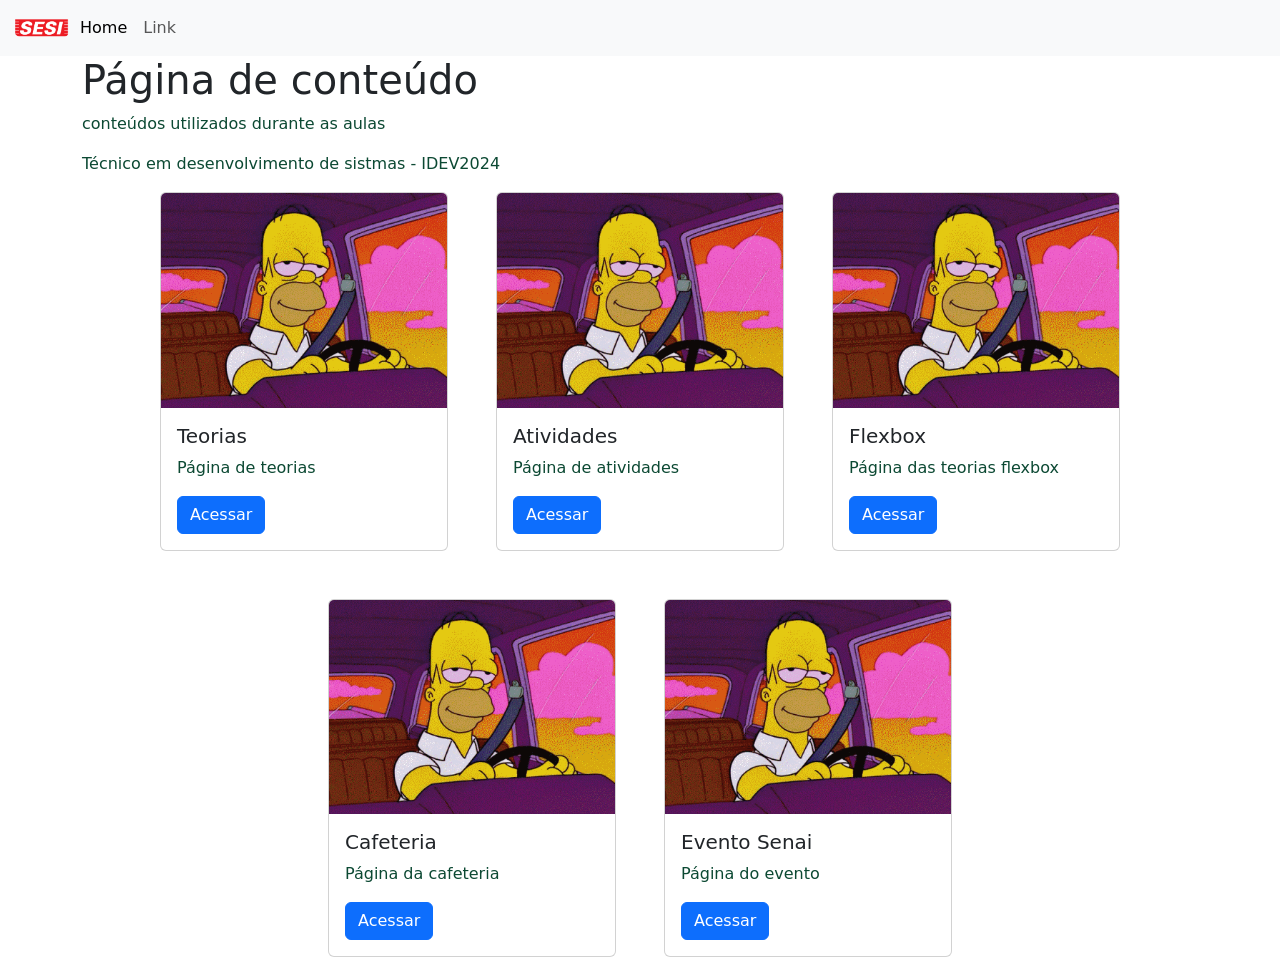
<file: index.html>
<!DOCTYPE html>
<html lang="pt-br">
<head>
    <meta charset= "UTF-8">
    <meta name="viewport" content="widt=device-width, initial-scale=1.0">
    <title>Document</title>
    <link rel="stylesheet" href="./CSS/style.css">
    <link href="https://cdn.jsdelivr.net/npm/bootstrap@5.3.3/dist/css/bootstrap.min.css" rel="stylesheet" integrity="sha384-QWTKZyjpPEjISv5WaRU9OFeRpok6YctnYmDr5pNlyT2bRjXh0JMhjY6hW+ALEwIH" crossorigin="anonymous">


</head>
<body>
    <!-- Barra de nav-->

    <nav class="navbar navbar-expand-lg bg-body-tertiary">
        <div class="container-fluid">
        <img src="./img/sesi-logo-2.png" style="width: 60px;" class="rounded-bottom-circle">
          <button class="navbar-toggler" type="button" data-bs-toggle="collapse" data-bs-target="#navbarSupportedContent" aria-controls="navbarSupportedContent" aria-expanded="false" aria-label="Toggle navigation">
            <span class="navbar-toggler-icon"></span>
          </button>
          <div class="collapse navbar-collapse" id="navbarSupportedContent">
            <ul class="navbar-nav me-auto mb-2 mb-lg-0">
              <li class="nav-item">
                <a class="nav-link active" aria-current="page" href="#">Home</a>
              </li>
              <li class="nav-item">
                <a class="nav-link" href="#">Link</a>
              </li>
            </ul>
          </div>
        </div>
      </nav>

      <main class="container d-flex flex-column">
        <div>
            <h1>Página de conteúdo</h1>
            <p>conteúdos utilizados durante as aulas</p>
            <p>Técnico em desenvolvimento de sistmas - IDEV2024</p>
        </div>

        <div class="d-flex flex-wrap overflow-hidden gap-5 justify-content-center">

            <div class="card" style="width: 18rem;">
                <img src="./img/CES.gif" class="card-img-top" alt="...">
                <div class="card-body">
                  <h5 class="card-title">Teorias</h5>
                  <p class="card-text">Página de teorias</p>
                  <a href="#" class="btn btn-primary">Acessar</a>
                </div>
              </div>

              <div class="card" style="width: 18rem;">
                <img src="./img/CES.gif" class="card-img-top" alt="...">
                <div class="card-body">
                  <h5 class="card-title">Atividades</h5>
                  <p class="card-text">Página de atividades</p>
                  <a href="#" class="btn btn-primary">Acessar</a>
                </div>
              </div>

              <div class="card" style="width: 18rem;">
                <img src="./img/CES.gif" class="card-img-top" alt="...">
                <div class="card-body">
                  <h5 class="card-title">Flexbox</h5>
                  <p class="card-text">Página das teorias flexbox</p>
                  <a href="#" class="btn btn-primary">Acessar</a>
                </div>
              </div>

              <div class="card" style="width: 18rem;">
                <img src="./img/CES.gif" class="card-img-top" alt="...">
                <div class="card-body">
                  <h5 class="card-title">Cafeteria</h5>
                  <p class="card-text">Página da cafeteria</p>
                  <a href="#" class="btn btn-primary">Acessar</a>
                </div>
              </div>

              <div class="card" style="width: 18rem;">
                <img src="./img/CES.gif" class="card-img-top" alt="...">
                <div class="card-body">
                  <h5 class="card-title">Evento Senai</h5>
                  <p class="card-text">Página do evento</p>
                  <a href="#" class="btn btn-primary">Acessar</a>
                </div>
              </div>
        </div>
      </main>
    <script src="https://cdn.jsdelivr.net/npm/bootstrap@5.3.3/dist/js/bootstrap.bundle.min.js" integrity="sha384-YvpcrYf0tY3lHB60NNkmXc5s9fDVZLESaAA55NDzOxhy9GkcIdslK1eN7N6jIeHz" crossorigin="anonymous"></script>
</body>
</html>
</file>
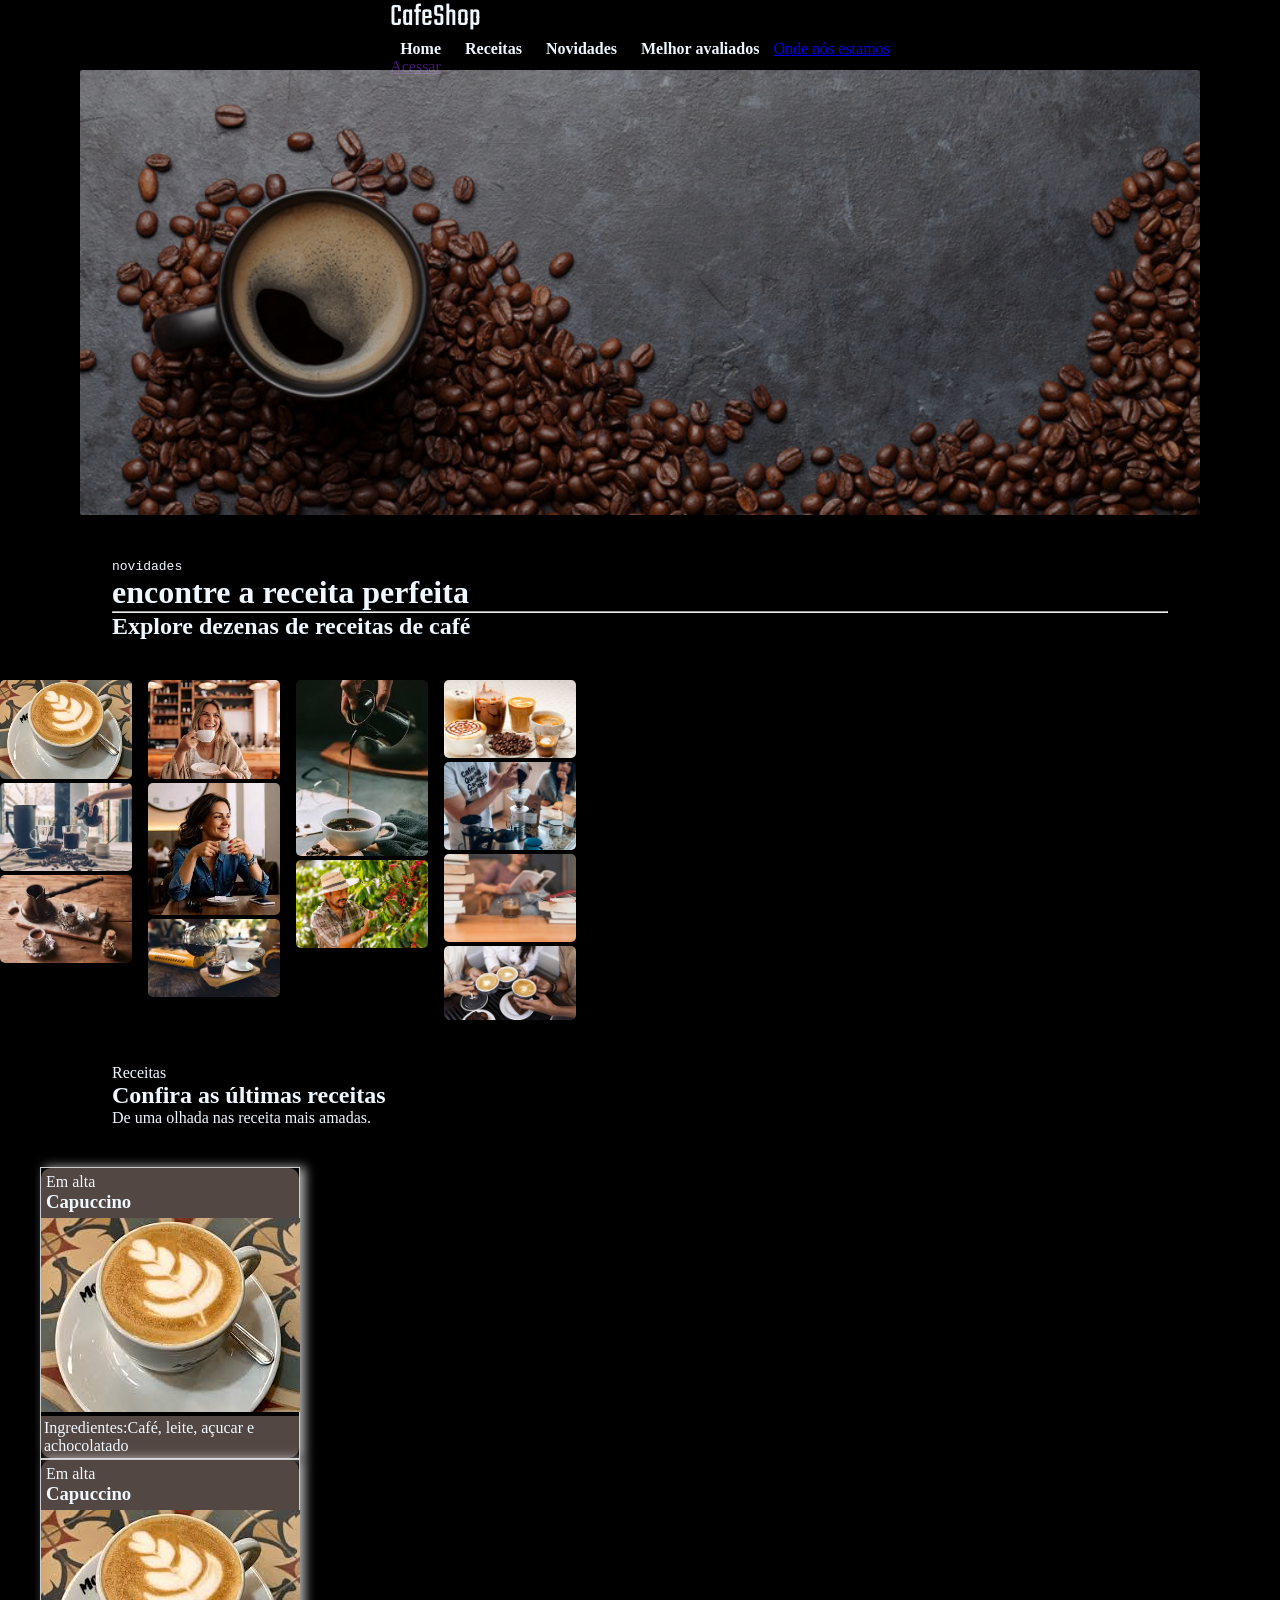
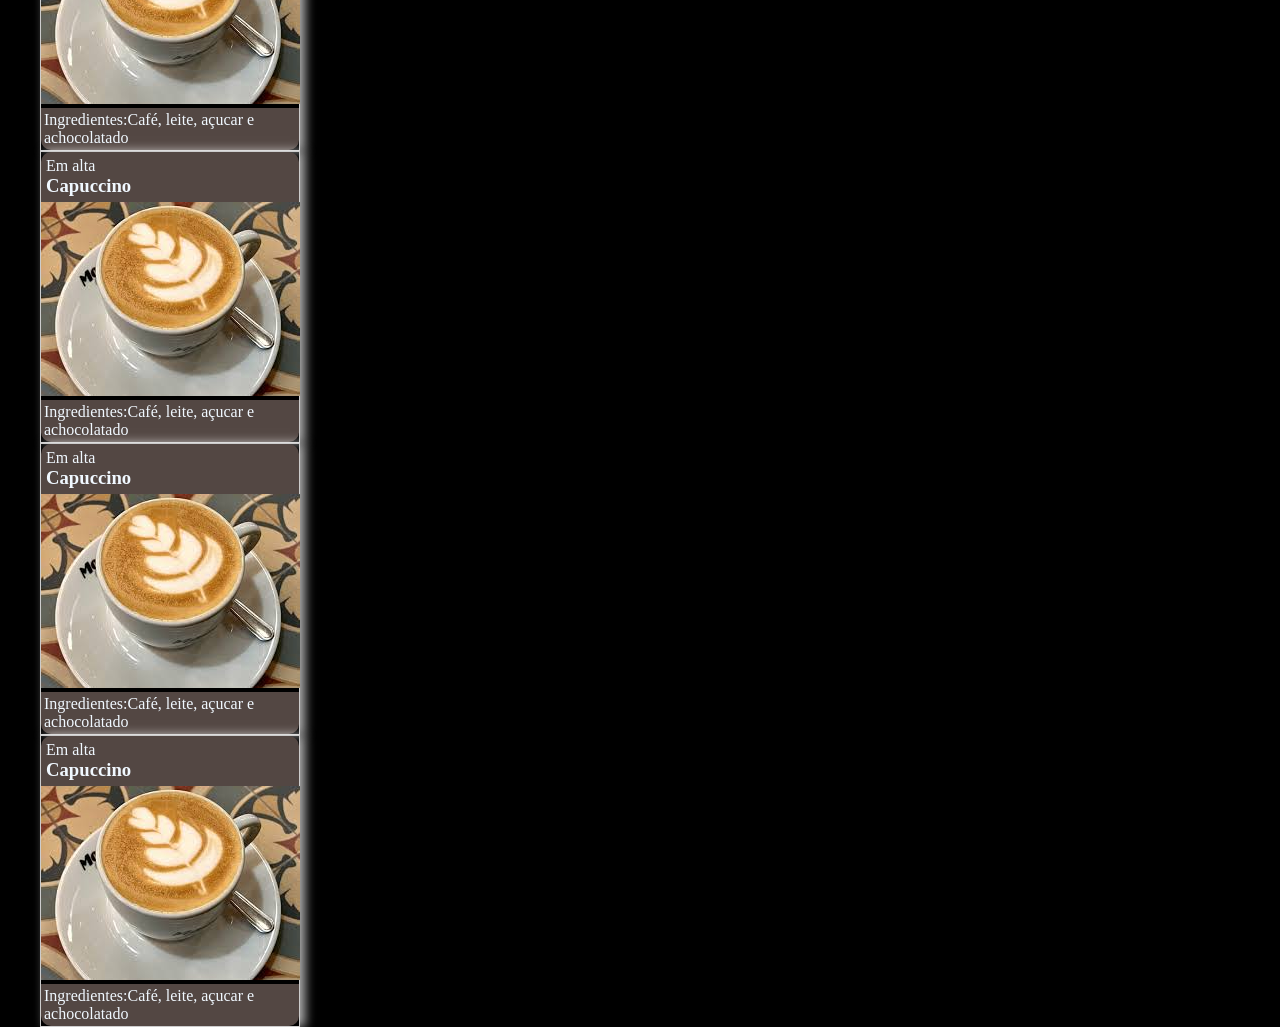
<file: exe09_cafeteria/index.html>
<!DOCTYPE html>
<html lang="pt-br">
<head>
    <meta charset="UTF-8">
    <meta name="viewport" content="width=device-width, initial-scale=1.0">
    <title>CafeShop</title>
    <link rel="stylesheet" href="./css/style.css">
</head>
<body>
    <header class="box">
        <nav>
            <span class="logo">CafeShop</span>
            <ul class="menu">
                <a href="" class="texto">Home</a>
                <a href="#receitas" class="texto">Receitas</a>
                <a href="" class="texto">Novidades</a>
                <a href="./avaliados.html" class="texto">Melhor avaliados</a>
                <a href="./mapa.html">Onde nós estamos</a>
            </ul>
            <a href="" class="acessar">Acessar</a>
        </nav>
    </header>

    <main>
        <div>
        <figure class="banner-cafe">
            <img src="img/cafe.jpg" alt="">
        </figure>
        <section class="banner-cafe">
        </section>
            <header class="receitas">

                <samp> novidades</samp>
                <h1> encontre a receita perfeita</h1>
                <hr>
                <h2> Explore dezenas de receitas de café</h2>
            </header>
            <div class="banner-imagens">
                <figure> <img src="img/cafe-1.png" alt=""></figure>
                <figure> <img src="img/cafe-2.png" alt=""></figure>
                <figure> <img src="img/cafe-3.png" alt=""></figure>
                <figure> <img src="img/cafe-4.png" alt=""></figure>
                <figure> <img src="img/cafe-5.png" alt=""></figure>
                <figure> <img src="img/cafe-6.png" alt=""></figure>
                <figure> <img src="img/cafe-7.png" alt=""></figure>
                <figure> <img src="img/cafe-8.png" alt=""></figure>
                <figure> <img src="img/cafe-9.png" alt=""></figure>
                <figure> <img src="img/cafe-10.png" alt=""></figure>
                <figure> <img src="img/cafe-11.png" alt=""></figure>
                <figure> <img src="img/cafe-12.png" alt=""></figure>
                
            </div>
        <section class="banner-cafe">
        </section>
    </div>

    <header class="receitas" id="receitas">
        <span>Receitas</span>
        <h2>Confira as últimas receitas</h2>
        <p>De uma olhada nas receita mais amadas. </p>
    </header>

        <div class="card">
            <header class="cabecalho-card">
                <span>Em alta</span>
                <h3>Capuccino</h3>
            </header>
            <section class="conteudo-card">
            <img src="./img/cafe-1.png" alt="">
            </section>
            <footer class="rodape-card">
                <p>Ingredientes:Café, leite, açucar e achocolatado</p>
            </footer>
        </div>


        <div class="card">
            <header class="cabecalho-card">
                <span>Em alta</span>
                <h3>Capuccino</h3>
            </header>
            <section class="conteudo-card">
            <img src="./img/cafe-1.png" alt="">
            </section>
            <footer class="rodape-card">
                <p>Ingredientes:Café, leite, açucar e achocolatado</p>
            </footer>
        </div>


        <div class="card">
            <header class="cabecalho-card">
                <span>Em alta</span>
                <h3>Capuccino</h3>
            </header>
            <section class="conteudo-card">
            <img src="./img/cafe-1.png" alt="">
            </section>
            <footer class="rodape-card">
                <p>Ingredientes:Café, leite, açucar e achocolatado</p>
            </footer>
        </div>


        <div class="card">
            <header class="cabecalho-card">
                <span>Em alta</span>
                <h3>Capuccino</h3>
            </header>
            <section class="conteudo-card">
            <img src="./img/cafe-1.png" alt="">
            </section>
            <footer class="rodape-card">
                <p>Ingredientes:Café, leite, açucar e achocolatado</p>
            </footer>
        </div>


        <div class="card">
            <header class="cabecalho-card">
                <span>Em alta</span>
                <h3>Capuccino</h3>
            </header>
            <section class="conteudo-card">
            <img src="./img/cafe-1.png" alt="">
            </section>
            <footer class="rodape-card">
                <p>Ingredientes:Café, leite, açucar e achocolatado</p>
            </footer>
        </div>
        

    </div>

    </main>

</body>
</html>
</file>
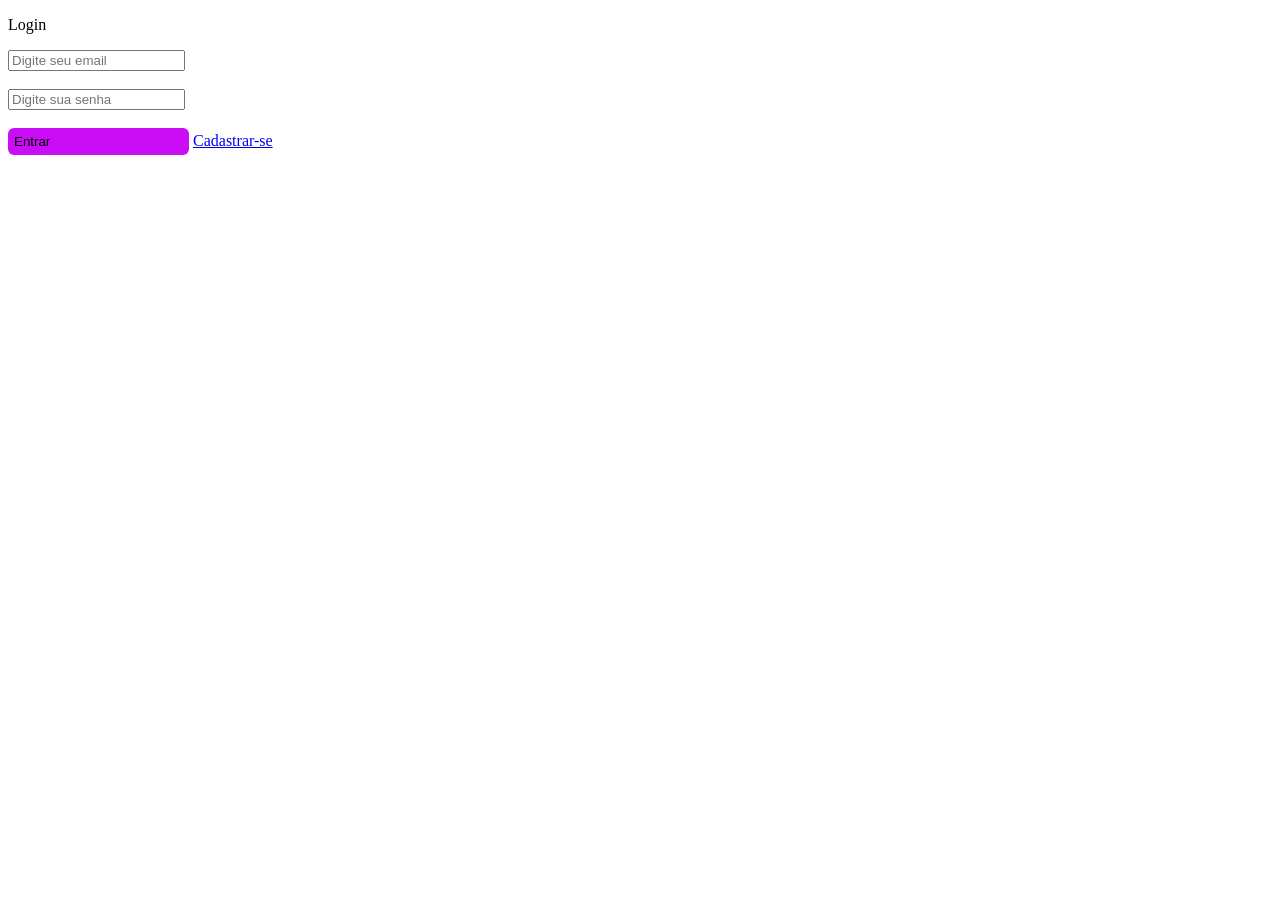
<file: HTML/Atividades/exe08_Formularios/index.html>
<!DOCTYPE html>
<html lang="en">
<head>
    <meta charset="UTF-8">
    <meta name="viewport" content="width=device-width, initial-scale=1.0">
    <title>Document</title>
</head>
<body>
    <p>Login</p>

    <input type="password" placeholder="Digite seu email"> 
<br>
<br>
    <input type="password" placeholder="Digite sua senha"> 
<br>
<br>
    <input type="#" value="Entrar" class="botao">
        <a href="./cad_usuario.html">Cadastrar-se</a>
<style>
.botao{
    background-color: rgb(202, 13, 244);
    border:none;
    border-radius: 6px;
    padding: 6px;
    font-family: Verdana, Geneva, Tahoma, sans-serif;
 }
</style>
</body>
</html>
</file>
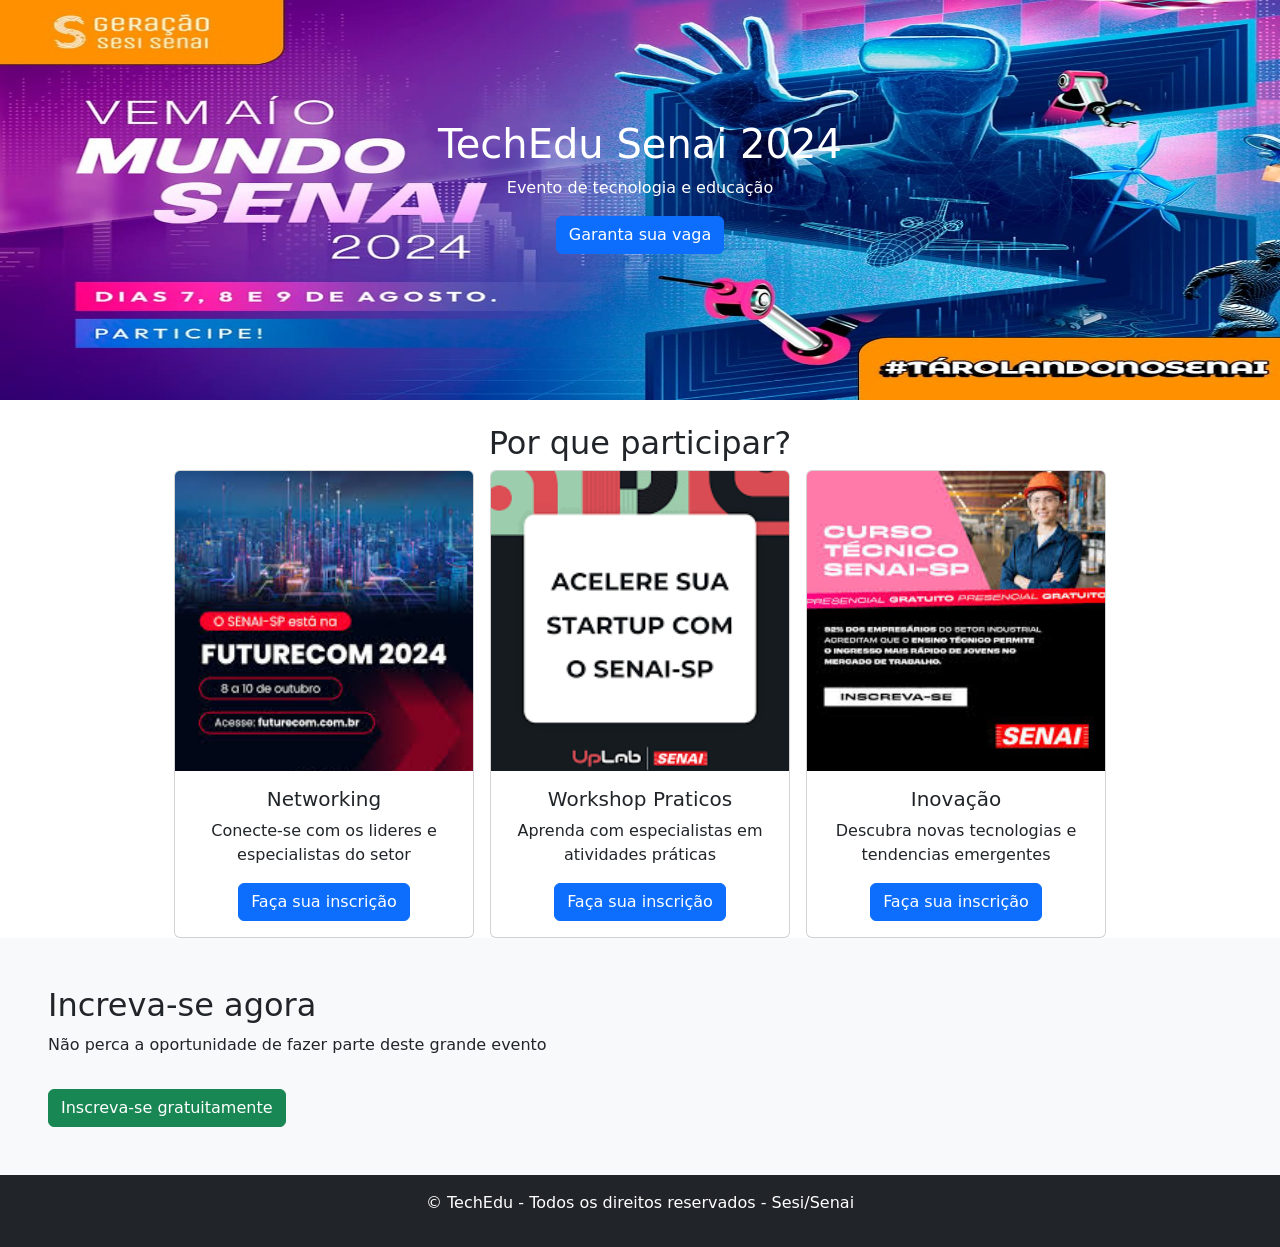
<file: HTML/Atividades/exe_12_evento.senai/index.html>
<!DOCTYPE html>
<html lang="pt-br">
<head>
    <meta charset="UTF-8">
    <meta name="viewport" content="width=device-width, initial-scale=1.0">
    <title>Evento Senai 2024</title>
    <!--linkar style-->
    <link rel="stylesheet" href="./css/style.css">

    <!--linkar bootstrap-->
    <link href="https://cdn.jsdelivr.net/npm/bootstrap@5.3.3/dist/css/bootstrap.min.css" rel="stylesheet" integrity="sha384-QWTKZyjpPEjISv5WaRU9OFeRpok6YctnYmDr5pNlyT2bRjXh0JMhjY6hW+ALEwIH" crossorigin="anonymous">

    <!--linkar icons-->
    <link rel="stylesheet" href="https://cdn.jsdelivr.net/npm/bootstrap-icons@1.11.3/font/bootstrap-icons.min.css">
</head>
<body>
    <div class="banner-container">
        <div class="banner">
            <img src="./img/banner.png" alt="Banner Evento">
            <div class="text-center banner-text">
                <h1>TechEdu Senai 2024</h1>
                <p>Evento de tecnologia e educação</p>
                <a class="btn btn-primary" href="#inscricao">Garanta sua vaga</a>
            </div>
        </div>

    </div>
    <section class="container mt-4">
        <h2 class="text-center">Por que participar?</h2>
        <div class="d-flex gap-3 flex-wrap justify-content-center ">
    <!--secao de destaques-->
    <div class="card" style="width: 18rem;">
        <img src="./img/card1.png" class="card-img-top" alt="...">
        <div class="card-body text-center">
          <h5 class="card-title">Networking</h5>
          <p class="card-text">Conecte-se com os lideres e especialistas do setor</p>
          <a href="#" class="btn btn-primary">Faça sua inscrição</a>
        </div>
    </div>

      <div class="card" style="width: 18rem;">
        <img src="./img/card2.png" class="card-img-top" alt="...">
        <div class="card-body text-center">
          <h5 class="card-title">Workshop Praticos</h5>
          <p class="card-text">Aprenda com especialistas em atividades práticas </p>
          <a href="#" class="btn btn-primary">Faça sua inscrição</a>
        </div>
    </div>

      <div class="card" style="width: 18rem;">
        <img src="./img/card3.png" class="card-img-top" alt="...">
        <div class="card-body text-center">
          <h5 class="card-title">Inovação</h5>
          <p class="card-text">Descubra novas tecnologias e tendencias emergentes</p>
          <a href="#" class="btn btn-primary">Faça sua inscrição</a>
        </div>
    </div>
    </div>
    </section>

    <section id="inscricao" class="bg-light p-5 texte-center">
        <h2>Increva-se agora</h2>
        <p>Não perca a oportunidade de fazer parte deste grande evento</p>
        <a href="./inscricao.html" class="btn btn-success mt-3">Inscreva-se gratuitamente</a>
    </section>

    <footer class="bg-dark text-white text-center p-3">
        <p>&copy; TechEdu - Todos os direitos reservados - Sesi/Senai</p>
    </footer>

    <!--linkar javascript-->
    <script src="https://cdn.jsdelivr.net/npm/bootstrap@5.3.3/dist/js/bootstrap.bundle.min.js" integrity="sha384-YvpcrYf0tY3lHB60NNkmXc5s9fDVZLESaAA55NDzOxhy9GkcIdslK1eN7N6jIeHz" crossorigin="anonymous"></script>
</body>
</html>
</file>
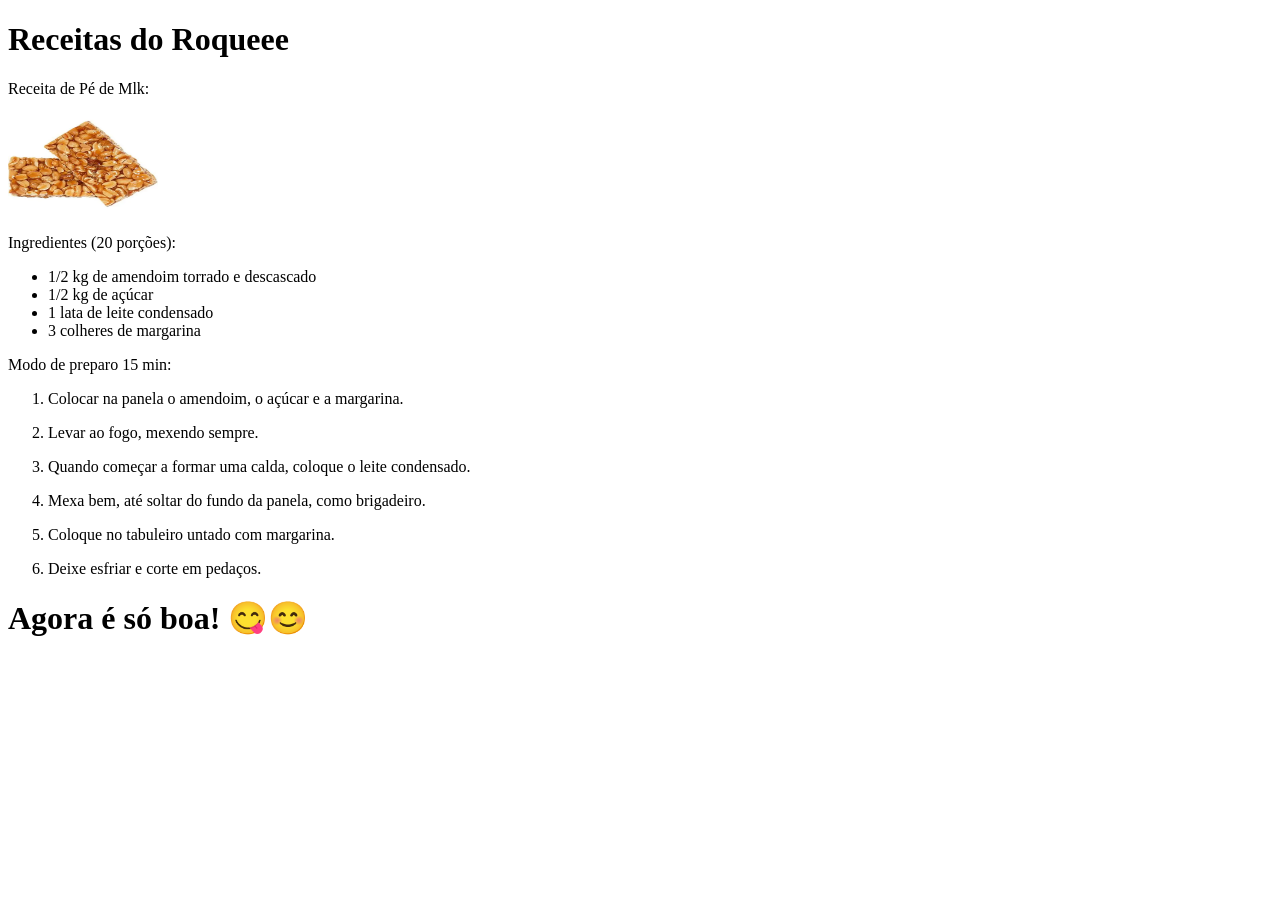
<file: exe05_receitas/Pé de mlk.html>
<!DOCTYPE html>
<html lang="en">
<head>
    <meta charset="UTF-8">
    <meta name="viewport" content="width=device-width, initial-scale=1.0">
    <title>Document</title>
</head>
<style>
    .imagem{
        width: 150px;
        height: 100px;
    }
</style>
<body>
        <h1>Receitas do Roqueee</h1>
        <p>Receita de Pé de Mlk:</p>
        <img class="imagem" src="/img/Pé de mlk.webp">
        <p>Ingredientes (20 porções):</p>
    <ul>
        <li>1/2 kg de amendoim torrado e descascado</li>
        <li>1/2 kg de açúcar</li>
        <li>1 lata de leite condensado</li>
        <li>3 colheres de margarina</li>
    </ul>
        <p>Modo de preparo 15 min:</p>

    <ol>
        <p><li>Colocar na panela o amendoim, o açúcar e a margarina.</li></p>

        <p></p><li>Levar ao fogo, mexendo sempre.</li></p>

        <p></p><li>Quando começar a formar uma calda, coloque o leite condensado.</li></p>

        <p></p><li>Mexa bem, até soltar do fundo da panela, como brigadeiro.</li></p>

        <p></p><li>Coloque no tabuleiro untado com margarina.</li></p>

        <p></p><li>Deixe esfriar e corte em pedaços.</li></p>

    </ol>
    
    <h1>Agora é só boa! 😋😊</h1>

</body>
</html>
</file>
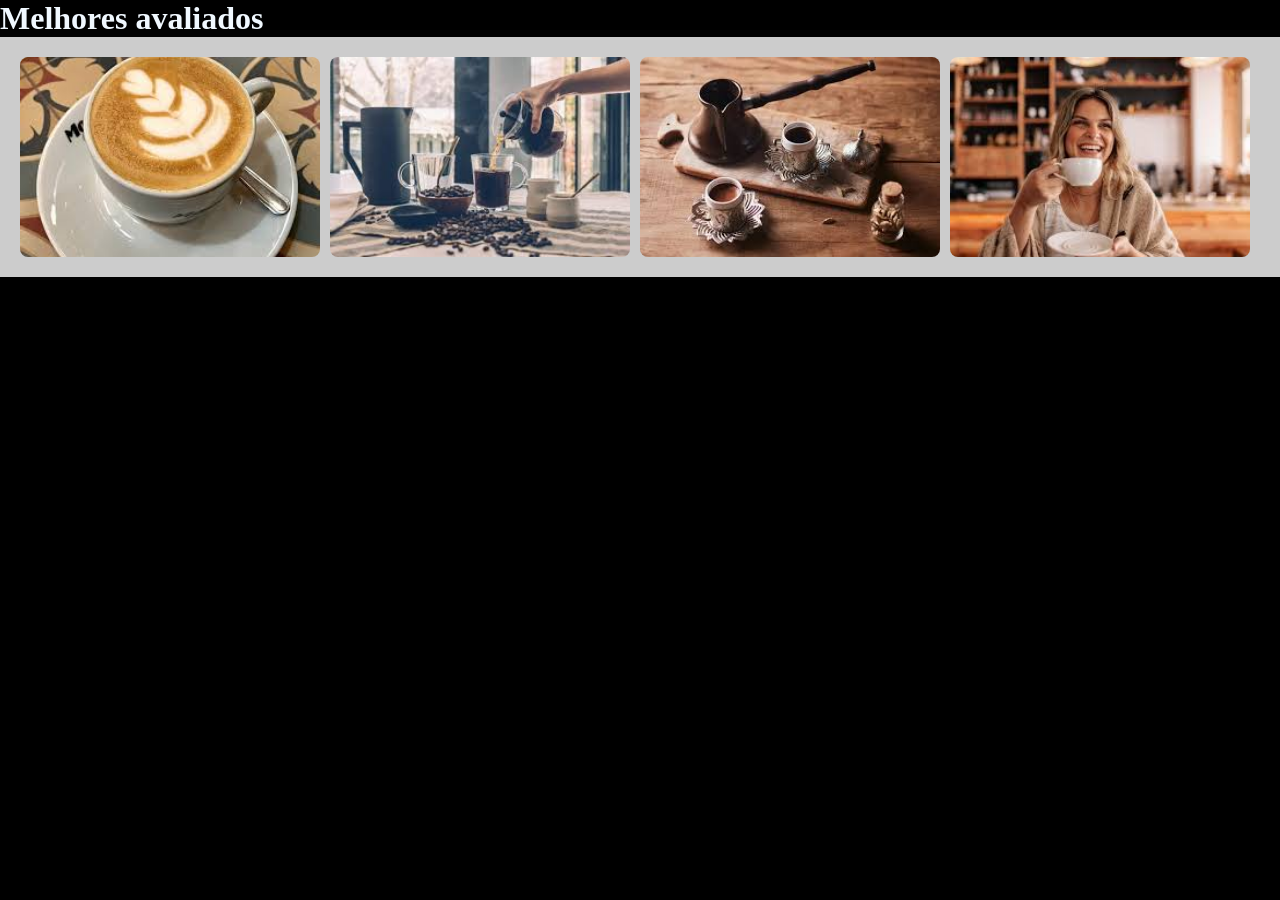
<file: exe09_cafeteria/avaliados.html>
<!DOCTYPE html>
<html lang="pt-br">
<head>
    <meta charset="UTF-8">
    <meta name="viewport" content="width=device-width, initial-scale=1.0">
    <title>Avaliados</title>
    <link rel="stylesheet" href="./css/style.css">
</head>
<body>
    <h1>Melhores avaliados</h1>
    <div class="container-galeria">
        <div class="item-galeria">
            <img src="./img/cafe-1.png" alt="Imagem 1">
        </div>
        <div class="item-galeria">
            <img src="./img/cafe-2.png" alt="Imagem 2">
        </div>
        <div class="item-galeria">
            <img src="./img/cafe-3.png" alt="Imagem 3">
        </div>
        <div class="item-galeria">
            <img src="./img/cafe-4.png" alt="Imagem 4">
        </div>
    </div>
</body>
</html>
</file>
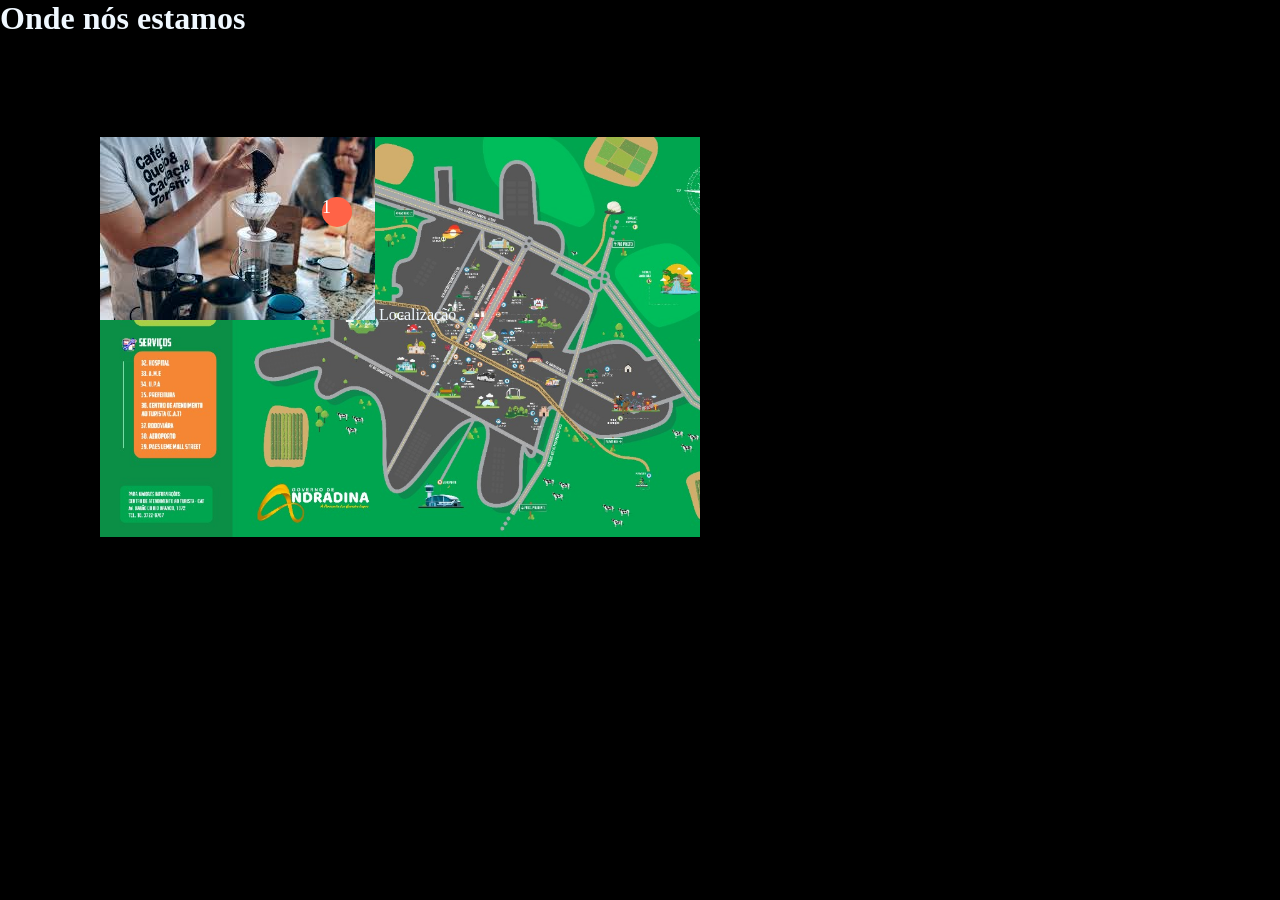
<file: exe09_cafeteria/mapa.html>
<!DOCTYPE html>
<html lang="pt-br">
<head>
    <meta charset="UTF-8">
    <meta name="viewport" content="width=device-width, initial-scale=1.0">
    <title>Local</title>
    <link rel="stylesheet" href="./css/style.css">
</head>
<body>
    <h1>Onde nós estamos</h1>
    <div class="mapa">
        <div class="icone icone1">
            1
        </div class = "div-hover">
        <img src="./img/cafe-10.png" alt="">
        <span>Localização</span>
    </div>
</body>
</html>
</file>
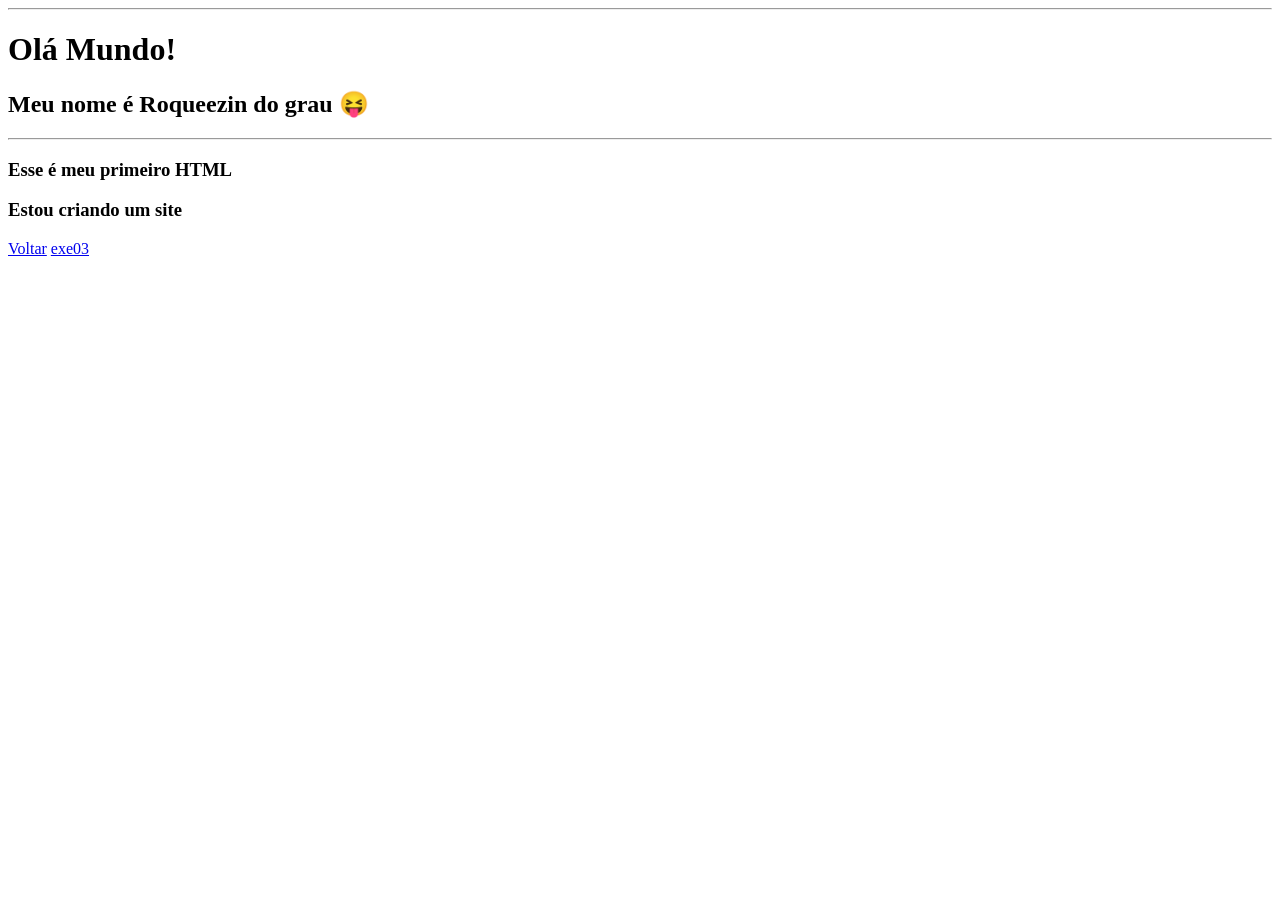
<file: Atividades/Atividades/exe01.html>
<!DOCTYPE html>
<html lang="pt-br">
<head>
    <meta charset= "UTF-8">
    <meta name="viewport" content="widt=device-width, initial-scale=1.0">
    <title>Document</title>
</head>
<body>
    <hr>
    <h1>Olá Mundo!</h1> 
    <h2>Meu nome é Roqueezin do grau 😝</h2>
    <hr>
    <h3>Esse é meu primeiro HTML</h3>
    <h3>Estou criando um site</h3>
    <a href="../teoria.html">Voltar</a>
    <a href="../Atividades/exe03.html">exe03</a>
</body>
</html>
</file>
<file: CSS/style.css>
/* Seletor universal */
 *{
   margin: 0;
}
/* Seletor de tipo, aplicando em uma tag */
p{
   color: rgb(12, 73, 51);
}

/* Seletor de classe */
.paragrafo{
    background-color: rgb(85, 255, 6);
    /* margin: 10px; - Aplica em todas as margens*/
    /* margin:  10px 40px; - Aplica nas margens 'Laterais' e 'superior e inferior' */
    font-size: xx-large;
    /*margin: 10px 20px 30px 40px; aplica margem top, right, bottom, left*/
   margin-left: 50px 20px;
   /*Alinha elementos ao centro*/
   text-align: center;
}

.imagem{
   width: 150px;
   height: 100px;
}

.tabela{
   /* remover os espaços entre tabelas */
   border-collapse: collapse;
   width: 100%;
}

.cabecalho, .celula {
   /* configura o formato da borda: Expessura, tipo e cor */
   border: 2px solid #ddd;

   /* define o espaçamento interno */
   padding: 5px;
   text-align: left;
   color:black
}

.cabecalho2{
   background-color:rgb(159, 142, 234);
}

.formulario{ 
   background-color: rgb(249, 12, 154);
}
.input-nome{
   /* remove a borda do elemento*/
   border: none;
   border-radius: 5px;
   margin-left: 50px;
   opacity: 70%;
}
.botao{
   background-color: rgb(56, 232, 16);
   border:none;
   border-radius: 5px;
   padding: 5px;
   font-family: Verdana, Geneva, Tahoma, sans-serif;
   font-size: medium;
   /* aplica sombra no texto posição x,y blur e o rgba que aplica com opacidade*/
   text-shadow : 11px 1px 4px rgb(85, 255, 6);
}
.checar{
   width: 20px;
   height: 20px;
   margin-left: 5px;
   /*modifica o tipo do cursor */
   cursor: pointer;
   /*zerar as configurações de aparência*/
   appearance: none;
   background-color: rgb(226, 252, 242);
   border: 2px solid #250b54;
   border-radius: 5px;

}
.checar:checked{
   background-color: blue;
}
.email{
   width:300px;
   padding: 5px 5px;
   margin-left: 5px;
   border:2px solid white;
}
.selecao{
   appearance: none;
   width: 300px;
   font: size 16px;
   color:rgb(73, 54, 30);
   background-color: bisque;
   border:2px solid #250b54;
   border-radius: 5px;
   cursor:pointer;
   /*sombra no imput */
   box-shadow: 0 2px 5px rgb(56, 232, 16);
}

.radio{
   appearance: none;
   width: 20px;
   height: 20px;
   border: 2px solid black; 
   border-radius: 50%;
   cursor:pointer
}
/* Pseudoclasse, quanto o estado do objeto muda, ele atribui outras propriedades*/
.radio:checked{
   background-color: rgb(26, 232, 60);
   border-color: rgb(84, 24, 248);
}
</file>
<file: exe09_cafeteria/css/style.css>
@import url('https://fonts.googleapis.com/css2?family=Teko:wght@300..700&display=swap');

*{
    margin: 0; 
    padding: 0; 
    /*Assegura que padding e margin sejam incluidos nos dimensos totais do elemento*/
    box-sizing: border-box; 
}

body{
    color: aliceblue; 
    background-color: black;
}

.logo{
    font-family: Teko; 
    font-size: 2rem; 
    color: aliceblue;
    margin-right: 5rem;
} 

.box{ 
    background-color: black;
    display: flex;
    align-items: center; 
    flex-direction: row; 
    justify-content: center; 
    height: 70px;   
} 

.menu{ 
    color: aliceblue;
 }

.texto{
    color: aliceblue;
    padding: 10px;
    text-decoration: none; 
    font-weight: bold;
} 

.banner-cafe{ 
    max-width: 1120px; 
    margin: auto; 
} 

.banner-cafe img{
    width: 100%; 
    box-shadow: 10px 0px 20px rgba(0,0, 0, 0.5);
    border-radius: 2px; 
    opacity: 0.7; 
} 

.banner-novidades{
    max-width: 1120px;
    height: 60vh; 
    margin: auto; 
    padding: 0rem 2rem; 
    gap: 6rem; 
    display: flex; 
    justify-content: space-between; 
} 

.banner-conteudo{
    /*Organizando o conteudo em coluna*/
    display: flex; 
    flex-direction: column;
    gap: 1rem;
} 

.banner-imagens{
    /*Definir largura máxima*/
    max-width: 45%;
    /*Exibir as imagens em 4 colunas*/
    column-count: 4;
}

.banner-imagens > figure > img{
    width: 100%;
    border-radius: 5px;
} 

.card-novo{
    display: flex;
    overflow: scroll;
    gap: 3rem;
  }

  /*Removendo a barra de scrool*/
  .card-novo::-webkit-scrollbar{
    display: none;
  }

  .receitas{
    /*Organizando em colunas*/
    display: flex;
    flex-direction: column;
    max-width: 1120px;
    padding: 2.5rem 2rem;
    margin: auto;
  } 

.cabecalho-card{
    background-color: #534743; 
    padding: 5px; 
    border-top-left-radius: 10px;
    border-top-right-radius: 10px; 
} 

.card{
    margin-left: 40px;
    border:   1px solid #ccc; 
    border-radius: 1opx;  
    box-shadow: 5px 0px 10px  rgba(255,255,255,0.7);  
    max-width: 260px; 
} 

.rodape-card{
    background-color: #534743; 
    padding: 3px;
    border-bottom-left-radius: 10px; 
    border-bottom-right-radius: 10px; 
    display: flex;
    flex-direction: column; 
    justify-content: flex-start;
} 

button{
    width: 80px; 
    background-color: #A45A49; 
    color: #f7DC6F; 
    border-radius: 8px; 
    padding: 4px; 
} 

/*Mapa*/
.mapa{
    max-width: 1120px;
    width: 600px;
    height: 400px;

    /*Aplica papel de parede a nossa div*/
    background-image: url(../img/image.png);
    background-repeat: no-repeat;
    /*Aplica tamanho da img em todo espaço*/
    background-size: cover;
    margin: 100px;
    position: relative;

}

.icone{
    position: absolute;
    width: 30px;
    height: 30px;
    background-color: #ff6347;
    border-radius: 50%;
    display: flex;
    justify-content: center;
    align-items: center;
    color: white;
    cursor: pointer;
    font-size: 18px;
}

.icone1{
    top: 120px;
    left: 380px;
}

.div-hover{
    display: none;
    position: absolute;
    top: 100%;
    left: 50%;
    width: 500px;
    height: 400px;
}

.icone{
    display: block;
    position: absolute ;
    top: 15%;
    left: 37%;
}

/* Estilização melhores avaliados */

.container-galeria{
    display: flex;
    flex-wrap: wrap;
    gap: 10px;
    padding: 20px;
    background-color: #ccc;
}

.item-galeria{
    width: 300px;
    height: 200px;
    overflow: hidden;
    border-radius: 8px;
    background-color: aqua;
}

.item-galeria  img{
    width: 100%;
    height: 100%;
    object-fit: cover;
    transition: transform 0.3s ease, opacity 0.3 ease;
}

.item-galeria img:hover{
    transform: scale(1.1);
}
</file>
<file: HTML/Atividades/exe_12_evento.senai/css/style.css>
.banner-container{
    position: relative;
}

.banner > img{
    width: 100%;
    height: auto;
    object-fit: fill;
    max-height: 400px;
}

.banner-text{
    position: absolute;
    top: 30%;
    color: white;
    width: 100%;
}

.card{
    flex: 1 !important;
    min-width: 250px !important;
    max-width: 300px !important;
}

.card > img{
    width: 100%;
    height: 300px;
    object-fit: cover;
}
/* Estilizando formulario */
.form-group{
    /* Cada campo ocupara metade da linha */
    flex: 1 1 calc(50% - 20);
}

.form-container{
    display: flex !important;
    flex-wrap: wrap !important;
    justify-content: space-between !important;
    gap: 20px !important;
}

/* Ajustes de responsividade */

/* XL - Extra grande */
@media (min-width: 1200px){
}

/* LG - Grande */
@media (max-width: 1199px){
}

/* MD - Medio */
@media (max-width: 991px){
}

/* SM - Pequeno */
@media (max-width: 768px){
.banner-text h1{
    font-size: 2.0rem;
}

.card > img{
    height: 150px;
}
}

/* XS - Extra pequeno */
@media (max-width: 576px){
    .banner-text h1{
        font-size: 1.5rem;
    }
}
</file>
